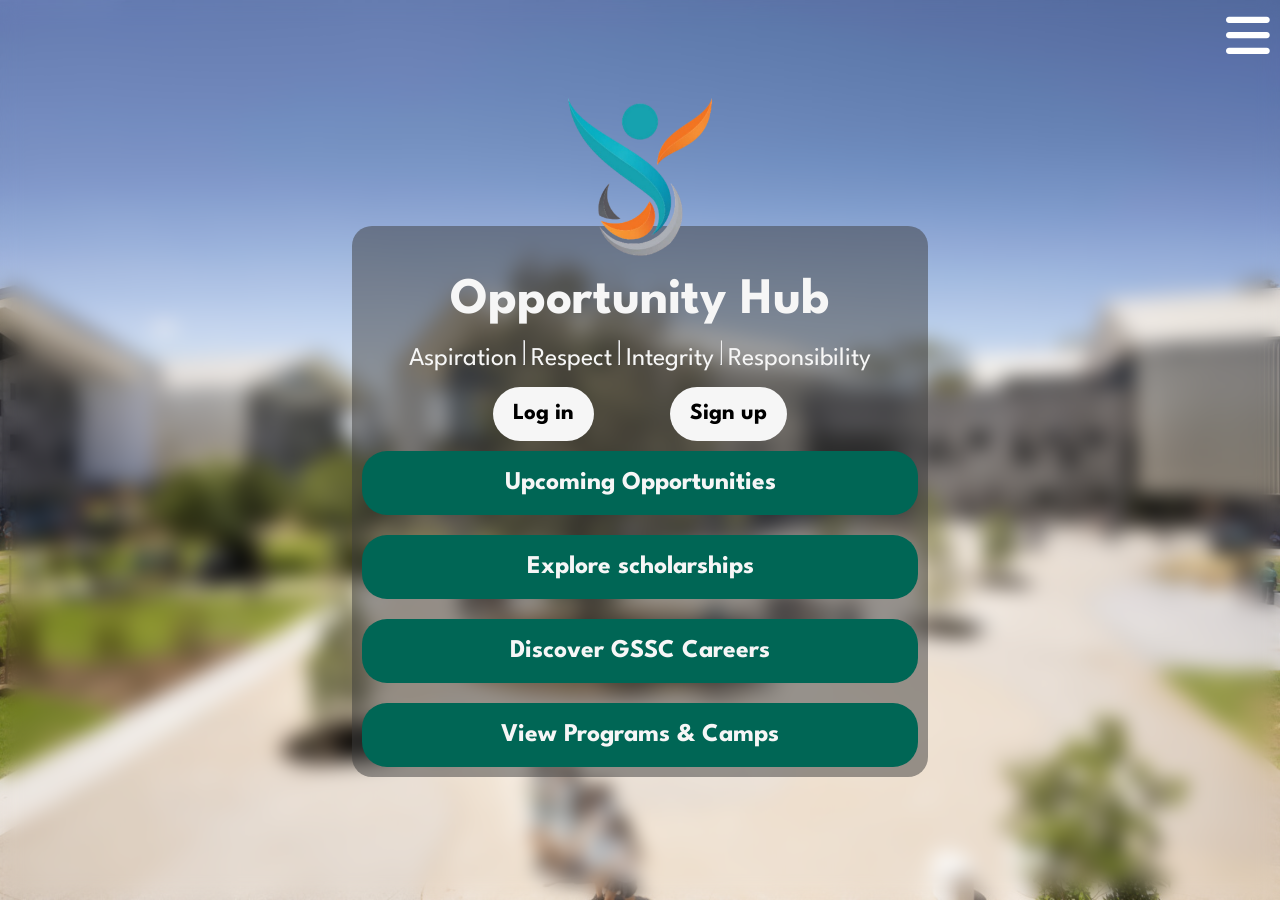
<file: index.html>
<!doctype html>
<html lang="en">
  <head>
    <meta charset="UTF-8" />
    <meta
      name="keywords"
      content="GSSC, Greater Shepparton Secondary College"
    />
    <meta name="author" content="ShortBoiAidz, Aiden Thorpe" />
    <meta name="viewport" content="width=device-width, initial-scale=1" />
    <meta
      name="copyright"
      content="Copyright 2026 Aiden Thorpe. All rights reserved."
    />

    <title>Opportunity Hub | Homepage</title>

    <link rel="icon" type="image/x-icon" href="images/gsscLogo.png" />

    <link rel="preconnect" href="https://fonts.googleapis.com" />
    <link rel="preconnect" href="https://fonts.gstatic.com" crossorigin />
    <link
      href="https://fonts.googleapis.com/css2?family=League+Spartan:wght@100..900&display=swap"
      rel="stylesheet"
    />

    <link
      rel="stylesheet"
      href="https://cdnjs.cloudflare.com/ajax/libs/font-awesome/6.0.0/css/all.min.css"
      integrity="sha512-9usAa10IRO0HhonpyAIVpjrylPvoDwiPUiKdWk5t3PyolY1cOd4DSE0Ga+ri4AuTroPR5aQvXU9xC6qOPnzFeg=="
      crossorigin="anonymous"
      referrerpolicy="no-referrer"
    />
    <link
      rel="stylesheet"
      href="https://cdnjs.cloudflare.com/ajax/libs/font-awesome/4.7.0/css/font-awesome.min.css"
    />

    <link rel="stylesheet" href="styles/base.css" />
    <link rel="stylesheet" href="styles/layout.css" />
    <link rel="stylesheet" href="styles/components.css" />
    <link rel="stylesheet" href="styles/animations.css" />
    <link rel="stylesheet" href="styles/responsive.css" />
    <link rel="stylesheet" href="styles/other.css" />

    <script src="https://cdnjs.cloudflare.com/ajax/libs/jquery/3.5.1/jquery.min.js"></script>
    <script src="./javascript/loader.js"></script>
  </head>

  <body>
    <div class="homepageContainer">
      <nav>
        <ul class="sidebar">
          <i class="fa-regular fa-rectangle-xmark" onclick=closeSidebar()></i>
          <li><a href="index.html" class="navLink"><h4 class="active">Home</h4></a></li>
          <li><a href="pages/upcoming.html" class="navLink"><h4>Upcoming</h4></a></li>
          <li><a href="pages/help.html" class="navLink"><h4>Application Help</h4></a></li>
          <li><a href="https://www.gssccareers.com/" class="navLink"><h4>GSSC Careers</h4></a></li>
          <li><a href="pages/scholarships.html" class="navLink"><h4>Scholarships</h4></a></li>
          <li><a href="pages/programs.html" class="navLink"><h4>Programs & Camps</h4></a></li>
          <li><a href="pages/competitions.html" class="navLink"><h4>Academic Competitions</h4></a></li>
        </ul>

        <ul class="mainNav">
          <li><a href="index.html" class="gradient-text navLink active"><h4>Home</h4></a></li>
          <li><a href="pages/upcoming.html" class="gradient-text navLink"><h4>Upcoming</h4></a></li>
          <li><a href="pages/help.html" class="gradient-text navLink"><h4>Application Help</h4></a></li>
          <li><a href="https://www.gssccareers.com/" class="gradient-text navLink"><h4>GSSC Careers</h4></a></li>
          <li><a href="pages/scholarships.html" class="gradient-text navLink"><h4>Scholarships</h4></a></li>
          <li><a href="pages/programs.html" class="gradient-text navLink"><h4>Programs & Camps</h4></a></li>
          <li><a href="pages/competitions.html" class="gradient-text navLink"><h4>Academic Competitions</h4></a></li>
        </ul>
      </nav>
      <i class="fa-solid fa-bars" onclick=openSidebar()></i>

      <main>
        <div class="content">
          <div class="align-items-container">
            <img
              src="images/gsscLogo.png"
              alt="GSSC Logo"
              class="logo"
            />
          </div>
          <div class="mainCardParent">
            <div class="homeCard">
              <h1>Opportunity Hub</h1>

              <br />

              <sub>Aspiration <hr> Respect <hr> Integrity <hr> Responsibility</sub>

              <br />

              <div class="buttonCardParent">
                <div class="buttonCard" id="login">
                  <h4>Log in</h4>
                </div>

                <div class="buttonCard" id="signup">
                  <h4>Sign up</h4>
                </div>
              </div>
            </div>

            <div class="h2Card">
              <button onclick='location.href="pages/upcoming.html"'>
                <h2>Upcoming Opportunities</h2>
              </button>

              <button onclick='location.href="pages/scholarships.html"'>
                <h2>Explore scholarships</h2>
              </button>
            </div>

            <div class="mainCardH2">
              <button onclick='location.href="https://www.gssccareers.com/"'>
                <h2>Discover GSSC Careers</h2>
              </button>

              <button onclick='location.href="pages/programs.html"'>
                <h2>View Programs & Camps</h2>
              </button>
            </div>
          </div>
        </div>
      </main>
    </div>
  </body>
</html>
</file>
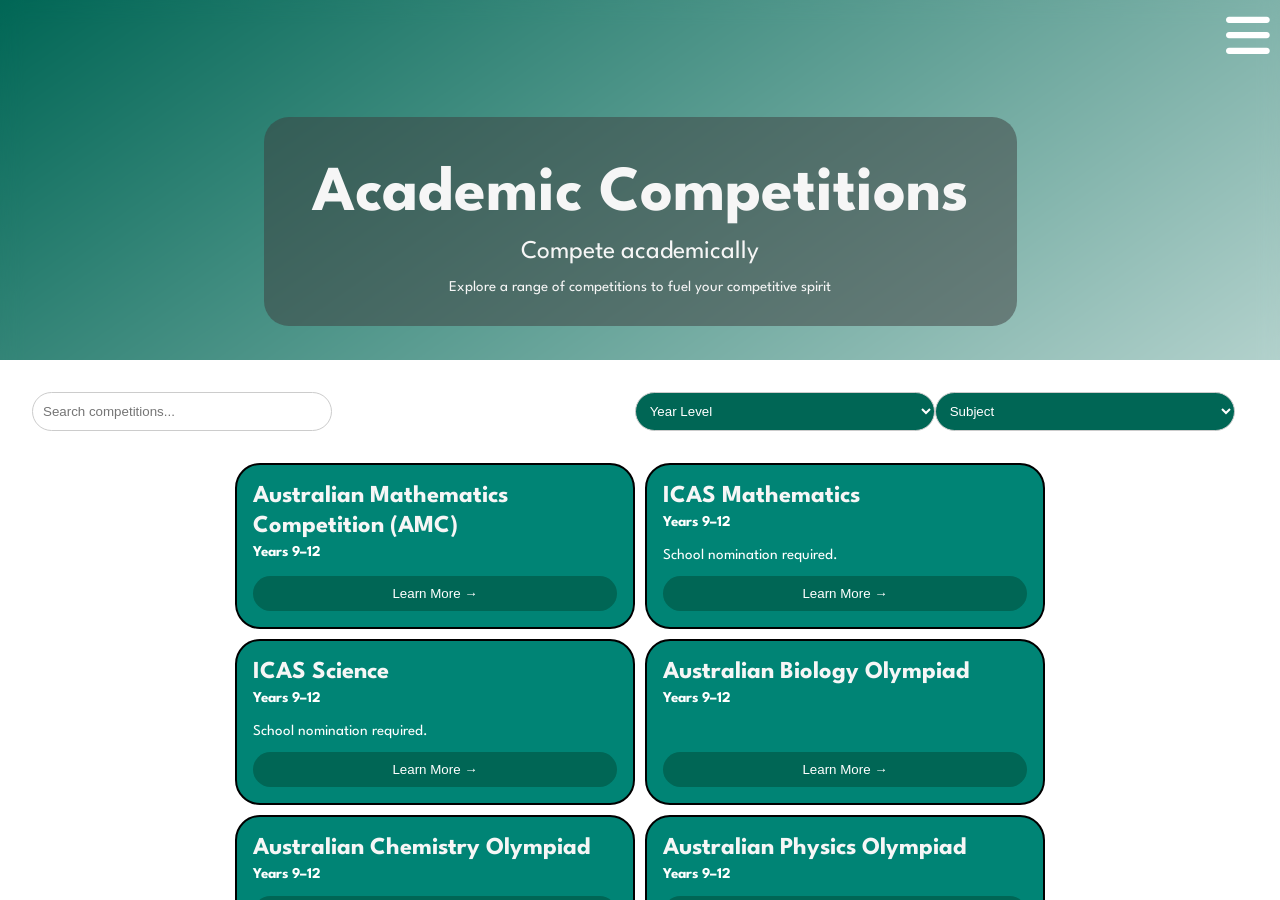
<file: pages/competitions.html>
<!doctype html>
<html lang="en">
  <head>
    <meta charset="UTF-8" />
    <meta
      name="keywords"
      content="GSSC, Greater Shepparton Secondary College"
    />
    <meta name="author" content="ShortBoiAidz, Aiden Thorpe" />
    <meta name="viewport" content="width=device-width, initial-scale=1" />
    <meta
      name="copyright"
      content="Copyright 2026 Aiden Thorpe. All rights reserved."
    />

    <title>GSSC | Competitions</title>

    <!-- Favicon -->
    <link rel="icon" type="image/x-icon" href="../images/gsscLogo.png" />

    <link rel="preconnect" href="https://fonts.googleapis.com" />
    <link rel="preconnect" href="https://fonts.gstatic.com" crossorigin />
    <link
      href="https://fonts.googleapis.com/css2?family=League+Spartan:wght@100..900&display=swap"
      rel="stylesheet"
    />

    <!-- Font Awesome -->
    <link
      rel="stylesheet"
      href="https://cdnjs.cloudflare.com/ajax/libs/font-awesome/6.0.0/css/all.min.css"
      integrity="sha512-9usAa10IRO0HhonpyAIVpjrylPvoDwiPUiKdWk5t3PyolY1cOd4DSE0Ga+ri4AuTroPR5aQvXU9xC6qOPnzFeg=="
      crossorigin="anonymous"
      referrerpolicy="no-referrer"
    />
    <link
      rel="stylesheet"
      href="https://cdnjs.cloudflare.com/ajax/libs/font-awesome/4.7.0/css/font-awesome.min.css"
    />

    <!-- Custom Styles -->
    <link rel="stylesheet" href="../styles/base.css" />
    <link rel="stylesheet" href="../styles/layout.css" />
    <link rel="stylesheet" href="../styles/components.css" />
    <link rel="stylesheet" href="../styles/animations.css" />
    <link rel="stylesheet" href="../styles/responsive.css" />
    <link rel="stylesheet" href="../styles/other.css" />

    <!-- Scripts -->
    <script src="https://cdnjs.cloudflare.com/ajax/libs/jquery/3.5.1/jquery.min.js"></script>
    <script src="../javascript/loader.js"></script>
  </head>

  <body>
    <style>
      body {
        background-image: linear-gradient(
          to bottom right,
          var(--turquoise),
          white
        );
      }
    </style>

    <div class="content">
      <nav>
        <ul class="sidebar">
          <i class="fa-regular fa-rectangle-xmark" onclick="closeSidebar()"></i>
          <li>
            <a href="../index.html" class="navLink"><h4>Home</h4></a>
          </li>
          <li>
            <a href="./upcoming.html" class="navLink"><h4>Upcoming</h4></a>
          </li>
          <li>
            <a href="./help.html" class="navLink"><h4>Application Help</h4></a>
          </li>
          <li>
            <a href="https://www.gssccareers.com/" class="navLink"
              ><h4>GSSC Careers</h4></a
            >
          </li>
          <li>
            <a href="./scholarships.html" class="navLink"
              ><h4>Scholarships</h4></a
            >
          </li>
          <li>
            <a href="./programs.html" class="navLink"
              ><h4>Programs & Camps</h4></a
            >
          </li>
          <li>
            <a href="./competitions.html" class="navLink"
              ><h4 class="active">Academic Competitions</h4></a
            >
          </li>
        </ul>

        <ul class="mainNav">
          <li>
            <a href="../index.html" class="gradient-text navLink"
              ><h4>Home</h4></a
            >
          </li>
          <li>
            <a href="./upcoming.html" class="gradient-text navLink"
              ><h4>Upcoming</h4></a
            >
          </li>
          <li>
            <a href="./help.html" class="gradient-text navLink"
              ><h4>Application Help</h4></a
            >
          </li>
          <li>
            <a href="https://www.gssccareers.com/" class="gradient-text navLink"
              ><h4>GSSC Careers</h4></a
            >
          </li>
          <li>
            <a href="./scholarships.html" class="gradient-text navLink"
              ><h4>Scholarships</h4></a
            >
          </li>
          <li>
            <a href="./programs.html" class="gradient-text navLink"
              ><h4>Programs & Camps</h4></a
            >
          </li>
          <li>
            <a href="./competitions.html" class="gradient-text navLink active"
              ><h4>Academic Competitions</h4></a
            >
          </li>
        </ul>
      </nav>
      <i class="fa-solid fa-bars" onclick="openSidebar()"></i>

      <main>
        <div class="headingCardParent">
          <div class="headingCard">
            <h1 style="text-wrap: nowrap">Academic Competitions</h1>
            <sub>Compete academically</sub>
            <p>
              Explore a range of competitions to fuel your competitive spirit
            </p>
          </div>

          <div class="whiteCard">
            <div class="searchArea">
              <input
                type="text"
                name="search"
                id="search"
                placeholder="Search competitions..."
              />

              <select name="filterYearLevel" id="filterYearLevel">
                <option value="">Year Level</option>
                <option value="undergraduate">Undergraduate</option>
                <option value="postgraduate">Postgraduate</option>
                <option value="international">International</option>
              </select>

              <select name="filterSubject" id="filterSubject">
                <option value="">Subject</option>
                <option value="science">Science</option>
                <option value="arts">Arts</option>
                <option value="commerce">Commerce</option>
              </select>
            </div>

            <div class="scholarsBoxParent">
              <div class="scholarsBox">
                <div class="card">
                  <h5>Australian Mathematics Competition (AMC)</h5>
                  <p class="pricetag">Years 9–12</p>
                  <button
                    class="learnMoreButton"
                    onclick="location.href = 'https://amt.edu.au/amc'"
                  >
                    Learn More →
                  </button>
                </div>

                <div class="card">
                  <h5>ICAS Mathematics</h5>
                  <p class="pricetag">Years 9–12</p>
                  <p>School nomination required.</p>
                  <button
                    class="learnMoreButton"
                    onclick="
                      location.href =
                        'https://www.icasassessments.com/products-icas/subjects/mathematics'
                    "
                  >
                    Learn More →
                  </button>
                </div>

                <div class="card">
                  <h5>ICAS Science</h5>
                  <p class="pricetag">Years 9–12</p>
                  <p>School nomination required.</p>
                  <button
                    class="learnMoreButton"
                    onclick="
                      location.href =
                        'https://www.icasassessments.com/products-icas/subjects/science'
                    "
                  >
                    Learn More →
                  </button>
                </div>

                <div class="card">
                  <h5>Australian Biology Olympiad</h5>
                  <p class="pricetag">Years 9–12</p>
                  <button
                    class="learnMoreButton"
                    onclick="
                      location.href =
                        'https://asi.edu.au/program/australian-science-olympiads'
                    "
                  >
                    Learn More →
                  </button>
                </div>

                <div class="card">
                  <h5>Australian Chemistry Olympiad</h5>
                  <p class="pricetag">Years 9–12</p>
                  <button
                    class="learnMoreButton"
                    onclick="
                      location.href =
                        'https://asi.edu.au/program/australian-science-olympiads'
                    "
                  >
                    Learn More →
                  </button>
                </div>

                <div class="card">
                  <h5>Australian Physics Olympiad</h5>
                  <p class="pricetag">Years 9–12</p>
                  <button
                    class="learnMoreButton"
                    onclick="
                      location.href =
                        'https://asi.edu.au/program/australian-science-olympiads'
                    "
                  >
                    Learn More →
                  </button>
                </div>

                <div class="card">
                  <h5>Australian Informatics Olympiad</h5>
                  <p class="pricetag">Years 9–12</p>
                  <button
                    class="learnMoreButton"
                    onclick="
                      location.href =
                        'https://asi.edu.au/program/australian-science-olympiads'
                    "
                  >
                    Learn More →
                  </button>
                </div>

                <div class="card">
                  <h5>Australian Mathematical Olympiad</h5>
                  <p class="pricetag">Years 9–12</p>
                  <button
                    class="learnMoreButton"
                    onclick="
                      location.href =
                        'https://asi.edu.au/program/australian-science-olympiads'
                    "
                  >
                    Learn More →
                  </button>
                </div>
              </div>
            </div>
          </div>
        </div>
      </main>
    </div>
  </body>
</html>
</file>
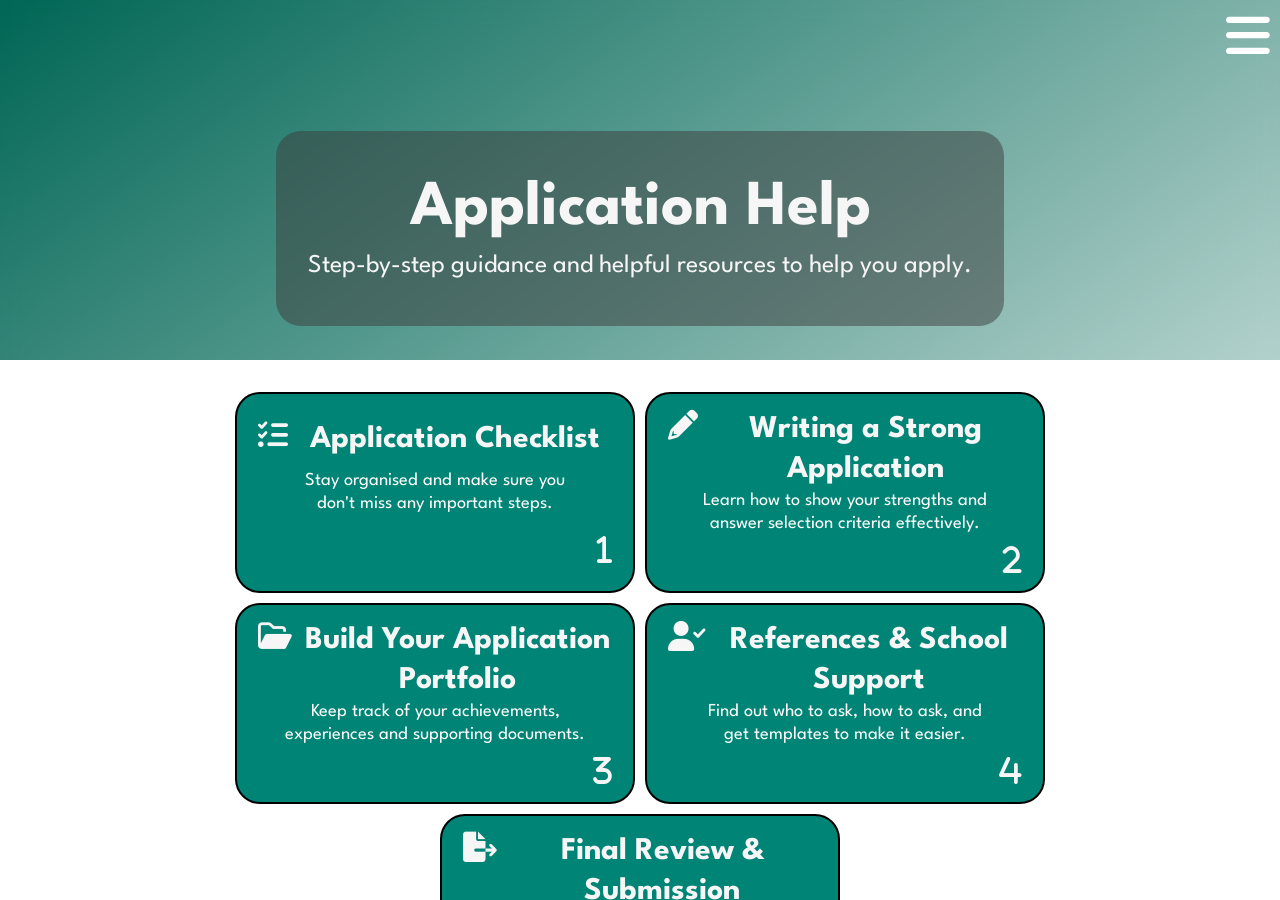
<file: pages/help.html>
<!doctype html>
<html lang="en">
  <head>
    <meta charset="UTF-8" />
    <meta
      name="keywords"
      content="GSSC, Greater Shepparton Secondary College"
    />
    <meta name="author" content="ShortBoiAidz, Aiden Thorpe" />
    <meta name="viewport" content="width=device-width, initial-scale=1" />
    <meta
      name="copyright"
      content="Copyright 2026 Aiden Thorpe. All rights reserved."
    />

    <title>GSSC | Application Help</title>

    <!-- Favicon -->
    <link rel="icon" type="image/x-icon" href="../images/gsscLogo.png" />

    <link rel="preconnect" href="https://fonts.googleapis.com" />
    <link rel="preconnect" href="https://fonts.gstatic.com" crossorigin />
    <link
      href="https://fonts.googleapis.com/css2?family=League+Spartan:wght@100..900&display=swap"
      rel="stylesheet"
    />

    <!-- Font Awesome -->
    <link
      rel="stylesheet"
      href="https://cdnjs.cloudflare.com/ajax/libs/font-awesome/6.0.0/css/all.min.css"
      integrity="sha512-9usAa10IRO0HhonpyAIVpjrylPvoDwiPUiKdWk5t3PyolY1cOd4DSE0Ga+ri4AuTroPR5aQvXU9xC6qOPnzFeg=="
      crossorigin="anonymous"
      referrerpolicy="no-referrer"
    />
    <link
      rel="stylesheet"
      href="https://cdnjs.cloudflare.com/ajax/libs/font-awesome/4.7.0/css/font-awesome.min.css"
    />

    <!-- Custom Styles -->
    <link rel="stylesheet" href="../styles/base.css" />
    <link rel="stylesheet" href="../styles/layout.css" />
    <link rel="stylesheet" href="../styles/components.css" />
    <link rel="stylesheet" href="../styles/animations.css" />
    <link rel="stylesheet" href="../styles/responsive.css" />
    <link rel="stylesheet" href="../styles/other.css" />

    <!-- Scripts -->
    <script src="https://cdnjs.cloudflare.com/ajax/libs/jquery/3.5.1/jquery.min.js"></script>
    <script src="../javascript/loader.js"></script>
  </head>

  <body>
    <style>
      body {
        background-image: linear-gradient(to bottom right, var(--turquoise), white);
      }
    </style>

    <div class="content">

      <nav>
        <ul class="sidebar">
          <i class="fa-regular fa-rectangle-xmark" onclick=closeSidebar()></i>
          <li><a href="../index.html" class="navLink"><h4>Home</h4></a></li>
          <li><a href="./upcoming.html" class="navLink"><h4>Upcoming</h4></a></li>
          <li><a href="./help.html" class="navLink"><h4 class="active">Application Help</h4></a></li>
          <li><a href="https://www.gssccareers.com/" class="navLink"><h4>GSSC Careers</h4></a></li>
          <li><a href="./scholarships.html" class="navLink"><h4>Scholarships</h4></a></li>
          <li><a href="./programs.html" class="navLink"><h4>Programs & Camps</h4></a></li>
          <li><a href="./competitions.html" class="navLink"><h4>Academic Competitions</h4></a></li>
        </ul>

        <ul class="mainNav">
          <li><a href="../index.html" class="gradient-text navLink"><h4>Home</h4></a></li>
          <li><a href="./upcoming.html" class="gradient-text navLink"><h4>Upcoming</h4></a></li>
          <li><a href="./help.html" class="gradient-text navLink active"><h4>Application Help</h4></a></li>
          <li><a href="https://www.gssccareers.com/" class="gradient-text navLink"><h4>GSSC Careers</h4></a></li>
          <li><a href="./scholarships.html" class="gradient-text navLink"><h4>Scholarships</h4></a></li>
          <li><a href="./programs.html" class="gradient-text navLink"><h4>Programs & Camps</h4></a></li>
          <li><a href="./competitions.html" class="gradient-text navLink"><h4>Academic Competitions</h4></a></li>
        </ul>
      </nav>
      <i class="fa-solid fa-bars" onclick=openSidebar()></i>

      <main>

        <div class="headingCardParent">
          <div class="headingCard">
            <h1 style="text-wrap: nowrap">Application Help</h1>
            <sub>Step-by-step guidance and helpful resources to help you apply.</sub>
          </div>

          <div class="whiteCard">

            <div class="scholarsBoxParent">
              <div class="scholarsBox">

                <div class="card helpCard">
                  <span>
                    <i class="fa-solid fa-list-check"></i>
                    <h5>Application Checklist</h5>
                  </span>
                  <p>Stay organised and make sure you don't miss any important steps.</p>

                  <i class="fa-solid fa-1"></i>
                </div>

                <div class="card helpCard">
                  <span>
                    <i class="fa-solid fa-pencil"></i>
                    <h5>Writing a Strong Application</h5>
                  </span>
                  <p>Learn how to show your strengths and answer selection criteria effectively.</p>

                  <i class="fa-solid fa-2"></i>
                </div>

                <div class="card helpCard">
                  <span>
                    <i class="fa-regular fa-folder-open"></i>
                    <h5>Build Your Application Portfolio</h5>
                  </span>
                  <p>Keep track of your achievements, experiences and supporting documents.</p>

                  <i class="fa-solid fa-3"></i>
                </div>

                <div class="card helpCard">
                  <span>
                    <i class="fa-solid fa-user-check"></i>
                    <h5>References & School Support</h5>
                  </span>
                  <p>Find out who to ask, how to ask, and get templates to make it easier.</p>

                  <i class="fa-solid fa-4"></i>
                </div>

                <div class="card helpCard">
                  <span>
                    <i class="fa-solid fa-file-export"></i>
                    <h5>Final Review & Submission</h5>
                  </span>
                  <p>Check everything before you hit submit and avoid common mistakes.</p>

                  <i class="fa-solid fa-5"></i>
                </div>

              </div>

              <div class="card supportCard">
                <h5>Need More Support?</h5>
                <p>Talk to your Careers Adviser, Year Level Coordinator, or a teacher for personalised support.</p>

                <p class="contactStaff">
                  <a onclick="notAvailable()" class="contact">
                    <i class="fa-regular fa-user"></i>
                    Contact a staff member →
                  </a>
                </p>

              </div>

            </div>

          </div>
        </div>

      </main>
    </div>
  </body>
</html>
</file>
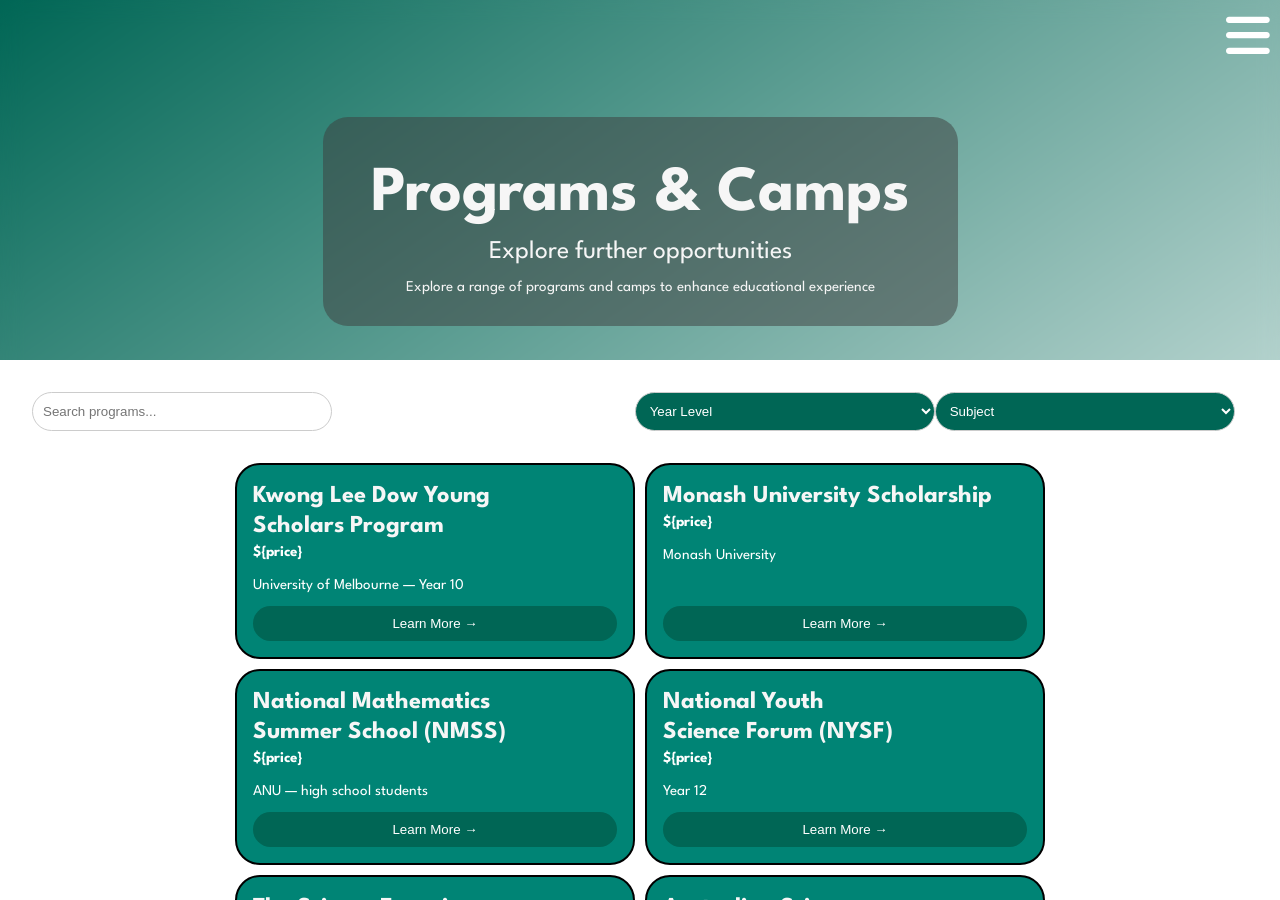
<file: pages/programs.html>
<!doctype html>
<html lang="en">
  <head>
    <meta charset="UTF-8" />
    <meta
      name="keywords"
      content="GSSC, Greater Shepparton Secondary College"
    />
    <meta name="author" content="ShortBoiAidz, Aiden Thorpe" />
    <meta name="viewport" content="width=device-width, initial-scale=1" />
    <meta
      name="copyright"
      content="Copyright 2026 Aiden Thorpe. All rights reserved."
    />

    <title>GSSC | Programs</title>

    <!-- Favicon -->
    <link rel="icon" type="image/x-icon" href="../images/gsscLogo.png" />

    <link rel="preconnect" href="https://fonts.googleapis.com" />
    <link rel="preconnect" href="https://fonts.gstatic.com" crossorigin />
    <link
      href="https://fonts.googleapis.com/css2?family=League+Spartan:wght@100..900&display=swap"
      rel="stylesheet"
    />

    <!-- Font Awesome -->
    <link
      rel="stylesheet"
      href="https://cdnjs.cloudflare.com/ajax/libs/font-awesome/6.0.0/css/all.min.css"
      integrity="sha512-9usAa10IRO0HhonpyAIVpjrylPvoDwiPUiKdWk5t3PyolY1cOd4DSE0Ga+ri4AuTroPR5aQvXU9xC6qOPnzFeg=="
      crossorigin="anonymous"
      referrerpolicy="no-referrer"
    />
    <link
      rel="stylesheet"
      href="https://cdnjs.cloudflare.com/ajax/libs/font-awesome/4.7.0/css/font-awesome.min.css"
    />

    <!-- Custom Styles -->
    <link rel="stylesheet" href="../styles/base.css" />
    <link rel="stylesheet" href="../styles/layout.css" />
    <link rel="stylesheet" href="../styles/components.css" />
    <link rel="stylesheet" href="../styles/animations.css" />
    <link rel="stylesheet" href="../styles/responsive.css" />
    <link rel="stylesheet" href="../styles/other.css" />

    <!-- Scripts -->
    <script src="https://cdnjs.cloudflare.com/ajax/libs/jquery/3.5.1/jquery.min.js"></script>
    <script src="../javascript/loader.js"></script>
  </head>

  <body>
    <style>
      body {
        background-image: linear-gradient(to bottom right, var(--turquoise), white);
      }
    </style>

    <div class="content">

      <nav>
        <ul class="sidebar">
          <i class="fa-regular fa-rectangle-xmark" onclick=closeSidebar()></i>
          <li><a href="../index.html" class="navLink"><h4>Home</h4></a></li>
          <li><a href="./upcoming.html" class="navLink"><h4>Upcoming</h4></a></li>
          <li><a href="./help.html" class="navLink"><h4>Application Help</h4></a></li>
          <li><a href="https://www.gssccareers.com/" class="navLink"><h4>GSSC Careers</h4></a></li>
          <li><a href="./scholarships.html" class="navLink"><h4>Scholarships</h4></a></li>
          <li><a href="./programs.html" class="navLink"><h4 class="active">Programs & Camps</h4></a></li>
          <li><a href="./competitions.html" class="navLink"><h4>Academic Competitions</h4></a></li>
        </ul>

        <ul class="mainNav">
          <li><a href="../index.html" class="gradient-text navLink"><h4>Home</h4></a></li>
          <li><a href="./upcoming.html" class="gradient-text navLink"><h4>Upcoming</h4></a></li>
          <li><a href="./help.html" class="gradient-text navLink"><h4>Application Help</h4></a></li>
          <li><a href="https://www.gssccareers.com/" class="gradient-text navLink"><h4>GSSC Careers</h4></a></li>
          <li><a href="./scholarships.html" class="gradient-text navLink"><h4>Scholarships</h4></a></li>
          <li><a href="./programs.html" class="gradient-text navLink active"><h4>Programs & Camps</h4></a></li>
          <li><a href="./competitions.html" class="gradient-text navLink"><h4>Academic Competitions</h4></a></li>
        </ul>
      </nav>
      <i class="fa-solid fa-bars" onclick=openSidebar()></i>

      <main>

        <div class="headingCardParent">
          <div class="headingCard">
            <h1 style="text-wrap: nowrap">Programs & Camps</h1>
            <sub>Explore further opportunities</sub>
            <p>Explore a range of programs and camps to enhance educational experience</p>
          </div>

          <div class="whiteCard">

            <div class="searchArea">
              <input type="text" name="search" id="search" placeholder="Search programs...">

              <select name="filterYearLevel" id="filterYearLevel">
                <option value="">Year Level</option>
                <option value="undergraduate">Undergraduate</option>
                <option value="postgraduate">Postgraduate</option>
                <option value="international">International</option>
              </select>

              <select name="filterSubject" id="filterSubject">
                <option value="">Subject</option>
                <option value="science">Science</option>
                <option value="arts">Arts</option>
                <option value="commerce">Commerce</option>
              </select>
            </div>

            <div class="scholarsBoxParent">
              <div class="scholarsBox">
                <div class="card">
                  <h5>Kwong Lee Dow Young Scholars Program</h5>
                  <p class="pricetag">${price}</p>
                  <p>University of Melbourne — Year 10</p>
                  <button class="learnMoreButton">Learn More →</button>
                </div>

                <div class="card">
                  <h5>Monash University Scholarship</h5>
                  <p class="pricetag">${price}</p>
                  <p>Monash University</p>
                  <button class="learnMoreButton">Learn More →</button>
                </div>

                <div class="card">
                  <h5>National Mathematics Summer School (NMSS)</h5>
                  <p class="pricetag">${price}</p>
                  <p>ANU — high school students</p>
                  <button class="learnMoreButton">Learn More →</button>
                </div>

                <div class="card">
                  <h5>National Youth Science Forum (NYSF)</h5>
                  <p class="pricetag">${price}</p>
                  <p>Year 12</p>
                  <button class="learnMoreButton">Learn More →</button>
                </div>

                <div class="card">
                  <h5>The Science Experience</h5>
                  <p class="pricetag">${price}</p>
                  <p>Years 9–10</p>
                  <button class="learnMoreButton">Learn More →</button>
                </div>

                <div class="card">
                  <h5>Australian Science Innovations Summer School</h5>
                  <p class="pricetag">${price}</p>
                  <p>Senior Science Students</p>
                  <button class="learnMoreButton">Learn More →</button>
                </div>

                <div class="card">
                  <h5>Victorian Maths Camp</h5>
                  <p class="pricetag">${price}</p>
                  <p>Secondary Students</p>
                  <button class="learnMoreButton">Learn More →</button>
                </div>

                <div class="card">
                  <h5>Girls’ Programming Network (GPN)</h5>
                  <p class="pricetag">${price}</p>
                  <p>University of Melbourne / broader program</p>
                  <button class="learnMoreButton">Learn More →</button>
                </div>
              </div>
            </div>

          </div>
        </div>

      </main>
    </div>
  </body>
</html>
</file>
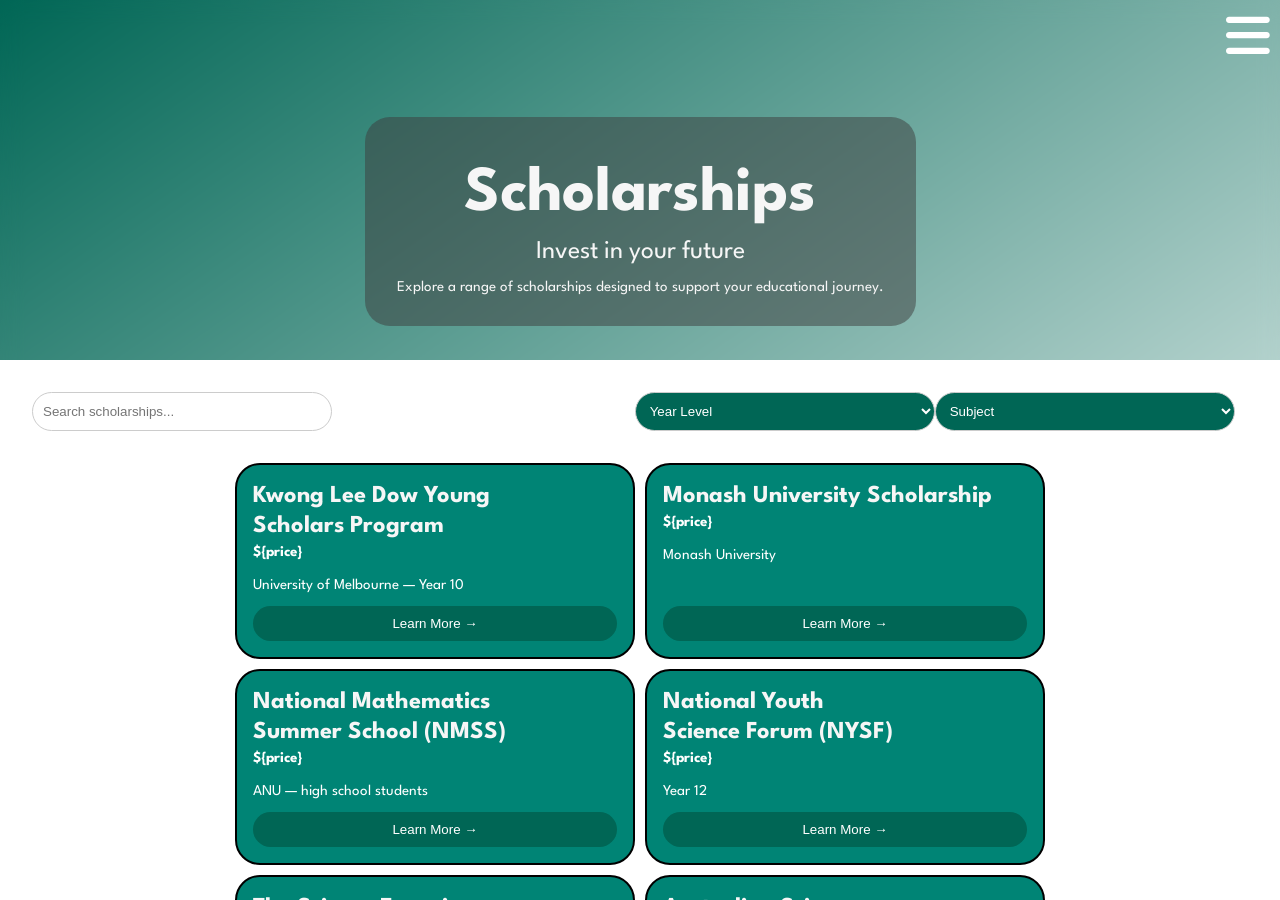
<file: pages/scholarships.html>
<!doctype html>
<html lang="en">
  <head>
    <meta charset="UTF-8" />
    <meta
      name="keywords"
      content="GSSC, Greater Shepparton Secondary College"
    />
    <meta name="author" content="ShortBoiAidz, Aiden Thorpe" />
    <meta name="viewport" content="width=device-width, initial-scale=1" />
    <meta
      name="copyright"
      content="Copyright 2026 Aiden Thorpe. All rights reserved."
    />

    <title>GSSC | Scholarships</title>

    <!-- Favicon -->
    <link rel="icon" type="image/x-icon" href="../images/gsscLogo.png" />

    <link rel="preconnect" href="https://fonts.googleapis.com" />
    <link rel="preconnect" href="https://fonts.gstatic.com" crossorigin />
    <link
      href="https://fonts.googleapis.com/css2?family=League+Spartan:wght@100..900&display=swap"
      rel="stylesheet"
    />

    <!-- Font Awesome -->
    <link
      rel="stylesheet"
      href="https://cdnjs.cloudflare.com/ajax/libs/font-awesome/6.0.0/css/all.min.css"
      integrity="sha512-9usAa10IRO0HhonpyAIVpjrylPvoDwiPUiKdWk5t3PyolY1cOd4DSE0Ga+ri4AuTroPR5aQvXU9xC6qOPnzFeg=="
      crossorigin="anonymous"
      referrerpolicy="no-referrer"
    />
    <link
      rel="stylesheet"
      href="https://cdnjs.cloudflare.com/ajax/libs/font-awesome/4.7.0/css/font-awesome.min.css"
    />

    <!-- Custom Styles -->
    <link rel="stylesheet" href="../styles/base.css" />
    <link rel="stylesheet" href="../styles/layout.css" />
    <link rel="stylesheet" href="../styles/components.css" />
    <link rel="stylesheet" href="../styles/animations.css" />
    <link rel="stylesheet" href="../styles/responsive.css" />
    <link rel="stylesheet" href="../styles/other.css" />

    <!-- Scripts -->
    <script src="https://cdnjs.cloudflare.com/ajax/libs/jquery/3.5.1/jquery.min.js"></script>
    <script src="../javascript/loader.js"></script>
  </head>

  <body>
    <style>
      body {
        background-image: linear-gradient(to bottom right, var(--turquoise), white);
      }
    </style>

    <div class="content">

      <nav>
        <ul class="sidebar">
          <i class="fa-regular fa-rectangle-xmark" onclick=closeSidebar()></i>
          <li><a href="../index.html" class="navLink"><h4>Home</h4></a></li>
          <li><a href="./upcoming.html" class="navLink"><h4>Upcoming</h4></a></li>
          <li><a href="./help.html" class="navLink"><h4>Application Help</h4></a></li>
          <li><a href="https://www.gssccareers.com/" class="navLink"><h4>GSSC Careers</h4></a></li>
          <li><a href="./scholarships.html" class="navLink"><h4 class="active">Scholarships</h4></a></li>
          <li><a href="./programs.html" class="navLink"><h4>Programs & Camps</h4></a></li>
          <li><a href="./competitions.html" class="navLink"><h4>Academic Competitions</h4></a></li>
        </ul>

        <ul class="mainNav">
          <li><a href="../index.html" class="gradient-text navLink"><h4>Home</h4></a></li>
          <li><a href="./upcoming.html" class="gradient-text navLink"><h4>Upcoming</h4></a></li>
          <li><a href="./help.html" class="gradient-text navLink"><h4>Application Help</h4></a></li>
          <li><a href="https://www.gssccareers.com/" class="gradient-text navLink"><h4>GSSC Careers</h4></a></li>
          <li><a href="./scholarships.html" class="gradient-text navLink active"><h4>Scholarships</h4></a></li>
          <li><a href="./programs.html" class="gradient-text navLink"><h4>Programs & Camps</h4></a></li>
          <li><a href="./competitions.html" class="gradient-text navLink"><h4>Academic Competitions</h4></a></li>
        </ul>
      </nav>
      <i class="fa-solid fa-bars" onclick=openSidebar()></i>

      <main>

        <div class="headingCardParent">
          <div class="headingCard">
            <h1>Scholarships</h1>
            <sub>Invest in your future</sub>
            <p>Explore a range of scholarships designed to support your educational journey.</p>
          </div>

          <div class="whiteCard">

            <div class="searchArea">
              <input type="text" name="search" id="search" placeholder="Search scholarships...">

              <select name="filterYearLevel" id="filterYearLevel">
                <option value="">Year Level</option>
                <option value="undergraduate">Undergraduate</option>
                <option value="postgraduate">Postgraduate</option>
                <option value="international">International</option>
              </select>

              <select name="filterSubject" id="filterSubject">
                <option value="">Subject</option>
                <option value="science">Science</option>
                <option value="arts">Arts</option>
                <option value="commerce">Commerce</option>
              </select>
            </div>

            <div class="scholarsBoxParent">
              <div class="scholarsBox">
                <div class="card">
                  <h5>Kwong Lee Dow Young Scholars Program</h5>
                  <p class="pricetag">${price}</p>
                  <p>University of Melbourne — Year 10</p>
                  <button class="learnMoreButton">Learn More →</button>
                </div>

                <div class="card">
                  <h5>Monash University Scholarship</h5>
                  <p class="pricetag">${price}</p>
                  <p>Monash University</p>
                  <button class="learnMoreButton">Learn More →</button>
                </div>

                <div class="card">
                  <h5>National Mathematics Summer School (NMSS)</h5>
                  <p class="pricetag">${price}</p>
                  <p>ANU — high school students</p>
                  <button class="learnMoreButton">Learn More →</button>
                </div>

                <div class="card">
                  <h5>National Youth Science Forum (NYSF)</h5>
                  <p class="pricetag">${price}</p>
                  <p>Year 12</p>
                  <button class="learnMoreButton">Learn More →</button>
                </div>

                <div class="card">
                  <h5>The Science Experience</h5>
                  <p class="pricetag">${price}</p>
                  <p>Years 9–10</p>
                  <button class="learnMoreButton">Learn More →</button>
                </div>

                <div class="card">
                  <h5>Australian Science Innovations Summer School</h5>
                  <p class="pricetag">${price}</p>
                  <p>Senior Science Students</p>
                  <button class="learnMoreButton">Learn More →</button>
                </div>

                <div class="card">
                  <h5>Victorian Maths Camp</h5>
                  <p class="pricetag">${price}</p>
                  <p>Secondary Students</p>
                  <button class="learnMoreButton">Learn More →</button>
                </div>

                <div class="card">
                  <h5>Girls’ Programming Network (GPN)</h5>
                  <p class="pricetag">${price}</p>
                  <p>University of Melbourne / broader program</p>
                  <button class="learnMoreButton">Learn More →</button>
                </div>
              </div>
            </div>

          </div>
        </div>

      </main>
    </div>
  </body>
</html>
</file>
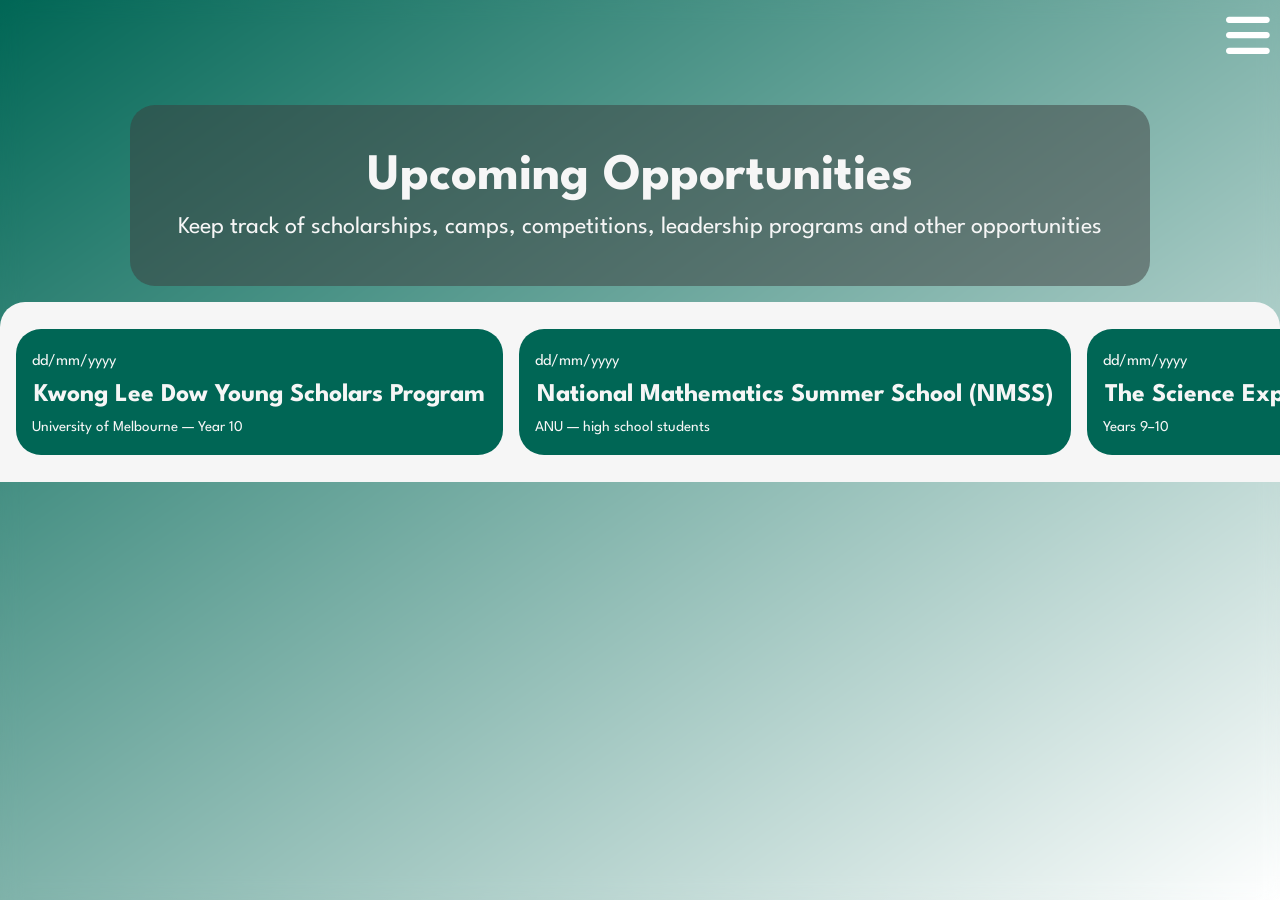
<file: pages/upcoming.html>
<!doctype html>
<html lang="en">
  <head>
    <meta charset="UTF-8" />
    <meta
      name="keywords"
      content="GSSC, Greater Shepparton Secondary College"
    />
    <meta name="author" content="ShortBoiAidz, Aiden Thorpe" />
    <meta name="viewport" content="width=device-width, initial-scale=1" />
    <meta
      name="copyright"
      content="Copyright 2026 Aiden Thorpe. All rights reserved."
    />

    <title>GSSC | Upcoming Opportunities</title>

    <!-- Favicon -->
    <link rel="icon" type="image/x-icon" href="../images/gsscLogo.png" />

    <link rel="preconnect" href="https://fonts.googleapis.com" />
    <link rel="preconnect" href="https://fonts.gstatic.com" crossorigin />
    <link
      href="https://fonts.googleapis.com/css2?family=League+Spartan:wght@100..900&display=swap"
      rel="stylesheet"
    />

    <!-- Font Awesome -->
    <link
      rel="stylesheet"
      href="https://cdnjs.cloudflare.com/ajax/libs/font-awesome/6.0.0/css/all.min.css"
      integrity="sha512-9usAa10IRO0HhonpyAIVpjrylPvoDwiPUiKdWk5t3PyolY1cOd4DSE0Ga+ri4AuTroPR5aQvXU9xC6qOPnzFeg=="
      crossorigin="anonymous"
      referrerpolicy="no-referrer"
    />
    <link
      rel="stylesheet"
      href="https://cdnjs.cloudflare.com/ajax/libs/font-awesome/4.7.0/css/font-awesome.min.css"
    />

    <!-- Custom Styles -->
    <link rel="stylesheet" href="../styles/base.css" />
    <link rel="stylesheet" href="../styles/layout.css" />
    <link rel="stylesheet" href="../styles/components.css" />
    <link rel="stylesheet" href="../styles/animations.css" />
    <link rel="stylesheet" href="../styles/responsive.css" />
    <link rel="stylesheet" href="../styles/other.css" />

    <!-- Scripts -->
    <script src="https://cdnjs.cloudflare.com/ajax/libs/jquery/3.5.1/jquery.min.js"></script>
    <script src="../javascript/loader.js"></script>
  </head>

  <body>
    <style>
      body {
        background-image: linear-gradient(
          to bottom right,
          var(--turquoise),
          white
        );
      }
    </style>

    <div class="content">
      <nav>
        <ul class="sidebar">
          <i class="fa-regular fa-rectangle-xmark" onclick=closeSidebar()></i>
          <li><a href="../index.html" class="navLink"><h4>Home</h4></a></li>
          <li><a href="./upcoming.html" class="navLink"><h4 class="active">Upcoming</h4></a></li>
          <li><a href="./help.html" class="navLink"><h4>Application Help</h4></a></li>
          <li><a href="https://www.gssccareers.com/" class="navLink"><h4>GSSC Careers</h4></a></li>
          <li><a href="./scholarships.html" class="navLink"><h4>Scholarships</h4></a></li>
          <li><a href="./programs.html" class="navLink"><h4>Programs & Camps</h4></a></li>
          <li><a href="./competitions.html" class="gradient-text navLink"><h4>Academic Competitions</h4></a></li>
        </ul>

        <ul class="mainNav">
          <li><a href="../index.html" class="gradient-text navLink"><h4>Home</h4></a></li>
          <li><a href="./upcoming.html" class="gradient-text navLink active"><h4>Upcoming</h4></a></li>
          <li><a href="./help.html" class="gradient-text navLink"><h4>Application Help</h4></a></li>
          <li><a href="https://www.gssccareers.com/" class="gradient-text navLink"><h4>GSSC Careers</h4></a></li>
          <li><a href="./scholarships.html" class="gradient-text navLink"><h4>Scholarships</h4></a></li>
          <li><a href="./programs.html" class="gradient-text navLink"><h4>Programs & Camps</h4></a></li>
          <li><a href="./competitions.html" class="navLink"><h4>Academic Competitions</h4></a></li>
        </ul>
      </nav>
      <i class="fa-solid fa-bars" onclick=openSidebar()></i>

      <main>
        <div class="upcomingHeaderCardParent">
          <div class="upcomingHeaderCard">
            <h1>Upcoming Opportunities</h1>
            <p>
              Keep track of scholarships, camps, competitions, leadership
              programs and other opportunities
            </p>
          </div>

          <div class="pinnedUpcomingTab">
            <div class="pinnedCard">
              <sub>dd/mm/yyyy</sub>
              <h3>Kwong Lee Dow Young Scholars Program</h3>
              <p>University of Melbourne — Year 10</p>
            </div>

            <div class="pinnedCard">
              <sub>dd/mm/yyyy</sub>
              <h3>National Mathematics Summer School (NMSS)</h3>
              <p>ANU — high school students</p>
            </div>

            <div class="pinnedCard">
              <sub>dd/mm/yyyy</sub>
              <h3>The Science Experience</h3>
              <p>Years 9–10</p>
            </div>

            <div class="pinnedCard">
              <sub>dd/mm/yyyy</sub>
              <h3>Victorian Indigenous Engineering Winter School (VIEWS)</h3>
              <p>Years 10–12</p>
            </div>

            <div class="pinnedCard">
              <sub>dd/mm/yyyy</sub>
              <h3>Program 5</h3>
              <p>Details about Program 5</p>
            </div>

            <div class="pinnedCard">
              <sub>dd/mm/yyyy</sub>
              <h3>Program 6</h3>
              <p>Details about Program 6</p>
            </div>

            <div class="pinnedCard">
              <sub>dd/mm/yyyy</sub>
              <h3>Program 7</h3>
              <p>Details about Program 7</p>
            </div>
          </div>

          <iframe
            src="https://calendar.google.com/calendar/embed?src=xgidgickkc%40gmail.com&ctz=UTC"
            class="calendar"
            style="
              border: 0;
              width: 100%;
              height: calc(50vh - 2rem);
              margin: 0;
            "
            frameborder="0"
            scrolling="yes"
          >
          </iframe>
        </div>
      </main>
    </div>
  </body>
</html>
</file>
<file: styles/base.css>
/* Colors */
:root {
  --textColour: #f6f6f6;
  --glass: rgba(61, 61, 61, 0.5);
  --turquoise: rgb(0, 102, 85);
  --orange: rgb(255, 132, 0);
  --lightTurquoise: rgb(0, 132, 117);
  --leagueSpartan:
    "League Spartan",
    "Comic Sans MS",
    sans-serif;
}

/* Reset */
* {
  margin: 0;
  padding: 0;
  box-sizing: border-box;
}

/* Base */
html,
body {
  min-height: 100vh;
}

body {
  background-image: url("../images/GSSC.png");
  background-repeat: no-repeat;
  background-position: center center;
  background-size: cover;
  background-attachment: fixed;
  backdrop-filter: blur(10px);

  display: flex;
  flex-direction: column;

  overflow-x: hidden;

  font-family: var(--leagueSpartan);
  color: var(--textColour);
}

/* Base Components */
button {
  border-radius: 25px;
  width: 100%;
  height: auto;

  padding: clamp(5px, 2vw, 20px);

  cursor: pointer;

  border-style: none;

  background-color: var(--turquoise);

  &:not(.learnMoreButton) {
    margin: 10px;
  }
}

nav {
  position: absolute;
  top: 0%;
  width: 100vw;
}

/* Typography */
h1 {
  font-size: clamp(30px, 4vw, 80px);
  margin-top: 1em;
  margin-bottom: 1rem;
  margin-right: 0.5em;
  margin-left: 0.5em;
  text-wrap: balance;
}

sub {
  margin-bottom: 1rem;
}

h2 {
  font-size: clamp(23px, 2vw, 30px);
}

h3,
sub {
  font-size: clamp(20px, 2vw, 30px);
}

h3 {
  margin: 2px;
  color: var(--textColour);
}

h4 {
  font-size: clamp(17px, 2vw, 23px);
  line-height: clamp(40px, 2vw, 70px);
  text-wrap: balance;
}

h5 {
  font-size: clamp(12px, 5vw, 20px);
  line-height: clamp(30px, 4vw, 40px);
}

h4,
h5 {
  margin: auto;
}

i {
  margin-left: 5px;
  margin-right: 5px;
  font-size: clamp(30px, 2vw, 45px);
}

p,
h2,
i {
  color: var(--textColour);
  font-family: var(--leagueSpartan);
}

p {
  font-size: clamp(12.5px, 2vw, 15px);
  text-wrap: balance;
}

li {
  list-style-type: none;
}

ul {
  display: flex;
  justify-content: space-evenly;
  flex-direction: row;
  list-style: none;
}

a {
  color: var(--textColour);
  text-decoration: none;
}
</file>
<file: styles/layout.css>
main {
  flex: 1;
  min-height: 100dvh;

  display: flex;
  justify-content: center;
}

hr {
  height: 1em;
  display: inline-block;
}

.sidebar {
  padding: 1rem 0;
  display: none;
  z-index: 10000;
  flex-direction: column;
  position: fixed;
  top: 0;
  right: 0;
  height: 100vh;
  width: 250px;
  align-items: flex-start;
  justify-content: space-around;
  text-align: center;
}
.sidebar li,
.sidebar a {
  width: 100%;
}

.align-items-container {
  display: flex;
  align-items: center;
  justify-content: center;
}

.mainNav {
  padding: clamp(10px, 2vw, 20px);
  border-bottom-left-radius: 25px;
  border-bottom-right-radius: 25px;
  display: flex;
  flex-direction: row;
}

.content {
  display: flex;
  flex-direction: column;
  width: clamp(20vw, 45vw, 45vw);
  justify-content: center;
}

.mainCardH2 {
  display: flex;
}

.homepageContainer {
  display: flex;
  align-items: center;
  justify-content: center;
}

.mainCardParent {
  width: stretch;
  margin-top: clamp(-20rem, -2rem, -30px);
  margin-bottom: 25px;
  display: flex;
  flex-direction: column;
  text-align: center;
}

.buttonCardParent {
  display: inline-flex;
  margin-top: 1rem;
  flex-direction: row;
  flex-wrap: wrap;
  align-items: center;
  justify-content: center;
  gap: 1vw;
}

.buttonCard {
  flex-direction: row;
  border-radius: 50px;
  -webkit-border-radius: 50px;
  -moz-border-radius: 50px;
  -ms-border-radius: 50px;
  -o-border-radius: 50px;

  width: fit-content;

  padding-top: clamp(5px, 2vw, 7px);
  padding-bottom: clamp(5px, 2vw, 7px);
  padding-left: clamp(20px, 2vw, 20px);
  padding-right: clamp(20px, 2vw, 20px);
  align-self: center;

  margin-left: 2rem;
  margin-right: 2rem;
  margin-top: 0;
}

.h2Card {
  display: flex;
  flex-direction: row;
}

.whiteCard {
  background-color: white;

  display: flex;
  flex-direction: column;
  position: relative;

  padding: 1rem;
  margin-top: clamp(10px, 2vh, 5vh);

  height: 60vh;
  min-width: 100vw;

  overflow-y: scroll;
}

.searchArea {
  display: flex;
  flex-direction: row;
  justify-content: flex-end;

  padding: 1rem;
  width: auto;
}

input {
  margin-right: auto;
  border: 1px solid #ccc;
  border-radius: 50px;
  padding: 10px;
  width: clamp(200px, 50%, 300px);
  box-sizing: border-box;
  -webkit-border-radius: 50px;
  -moz-border-radius: 50px;
  -ms-border-radius: 50px;
  -o-border-radius: 50px;
}

select {
  border: 1px solid #ccc;
  border-radius: 50px;
  padding: 10px;
  background-color: var(--turquoise);
  color: white;
  width: clamp(200px, 50%, 300px);

  &:nth-last-child(1) {
    margin-right: 1em;
  }
}

.scholarsBoxParent {
  display: flex;
  flex-direction: column;
  align-items: center;
}

.scholarsBox {
  display: flex;
  flex-wrap: wrap;
  justify-content: center;
  gap: 10px;
  border-radius: 25px;
  margin: 1rem;

  width: auto;
  -webkit-border-radius: 25px;
  -moz-border-radius: 25px;
  -ms-border-radius: 25px;
  -o-border-radius: 25px;
}

.card {
  width: clamp(300px, 50%, 400px);
  border: 2px solid rgb(0, 0, 0);
  border-radius: 25px;
  padding: 1rem;
  display: flex;
  flex-direction: column;
}

.learnMoreButton {
  background-color: var(--turquoise);
  color: white;

  border: none;
  border-radius: 25px;

  padding: 10px;
  margin-top: auto;

  cursor: pointer;
  transition: background-color 0.3s ease;

  &:hover {
    background-color: var(--turquoise);
    opacity: 0.8;
  }
}

.headingCardParent,
.upcomingHeaderCardParent {
  display: flex;
  flex-direction: column;
  margin-right: 0;

  align-items: center;
  justify-content: center;

  position: absolute;

  bottom: 0;
  left: 0;
  right: 0;
}

.headingCardParent {
  width: 100vw;
}

.upcomingHeaderCard {
  background-color: var(--glass);
  border-radius: 25px;
  padding: 2rem;
  margin: 1rem;

  width: auto;
  text-align: center;

  & > h1 {
    font-size: clamp(2rem, 4vw, 7rem);
    margin: 1rem;
    text-wrap: nowrap;
  }
  & > p {
    font-size: clamp(0.5rem, 2vw, 1.5rem);
    margin: 1rem;
    text-wrap: nowrap;
  }
}

.headingCard {
  display: flex;
  flex-direction: column;
  align-items: center;
  justify-content: center;

  text-align: center;

  background-color: var(--glass);
  border-radius: 25px;
  padding: 2rem;
  margin: 1rem;

  width: auto;
  -webkit-border-radius: 25px;
  -moz-border-radius: 25px;
  -ms-border-radius: 25px;
  -o-border-radius: 25px;
}
.headingCard > h1 {
  font-size: clamp(3rem, 5vw, 10rem);
  margin: 1rem;
}

.pinnedUpcomingTab {
  display: flex;
  flex-direction: row;
  justify-content: space-evenly;
  align-items: center;
  position: relative;

  background-color: var(--textColour);

  border-radius: 25px 25px 0 0;
  padding: 1rem;
  gap: 1rem;

  width: 100%;
  height: 20vh;

  overflow-x: scroll;
  overflow-y: hidden;
  scroll-snap-align: start;
  scroll-snap-type: proximity;
}

.pinnedCard {
  background-color: var(--turquoise);

  border-radius: 25px;
  padding: 1rem;
  margin: 1rem 0;
  line-height: 1.5;

  width: auto;
  height: max-content;

  & > sub {
    font-size: 1rem;
  }
  & > h3 {
    text-wrap: nowrap;
  }
}

span {
  display: flex;

  & > h5 {
    font-size-adjust: 0.65;
  }
}

.helpCard {
  display: flex;
  padding-bottom: 1em;

  text-align: center;
  justify-content: space-evenly;

  & > p {
    font-size-adjust: 0.5;
  }
  & > i {
    align-self: last baseline;
  }
}

.supportCard {
  justify-self: last baseline;
  text-align: center;
  width: max-content;
  padding-bottom: 1rem;

  & > p.contactStaff {
    font-size-adjust: 0.5;

    & > a, i {
      color: blue;
      cursor: pointer;
    }
  }
}

/* IMAGES */
.calendar {
  margin: 0;
}

.logo {
  width: 25%;
  height: auto;
  z-index: 999;
  cursor: pointer;
}

.fa-bars {
  display: none;
  top: 0;
  right: 0;
  margin: 10px;
  position: absolute;
  z-index: 10000;
}
</file>
<file: styles/components.css>
/* Text */
.active {
  text-decoration: underline;
  font-weight: bold;
}

/* Cards */
.mainCardParent {
  font-size: 0;
  background-color: var(--glass);
  backdrop-filter: blur(2px);
  border-radius: 20px;
  -webkit-border-radius: 20px;
  -moz-border-radius: 20px;
  -ms-border-radius: 20px;
  -o-border-radius: 20px;
}

.h2CardParent {
  background-color: var(--glass);
}

.buttonCard {
  background-color: var(--textColour);
}
.buttonCard#login,
.buttonCard#signup {
  color: black;
}

.card {
  background-color: var(--lightTurquoise);
  line-height: 1.5;

  & > p {
    color: white;
    margin-bottom: 10px;
  }
  & > p.pricetag {
    font-weight: bold;
  }
  & > h5 {
    font-size-adjust: 0.5;
    margin: 0;
    text-wrap: balance;
    line-height: 1.5;
  }
}

.sidebar {
  background-color: rgba(255, 255, 255, 0.2);
  backdrop-filter: blur(10px);
}
.sidebar h4 {
  color: black;
  font-size: clamp(30px, 2vw, 50px);
}
.sidebar h4:hover {
  background-color: rgba(255, 255, 255, 0.2);
}

.mainNav {
  background-color: var(--glass);
  box-shadow: 0 4px 8px rgba(0, 0, 0, 0.2);
}

/* Images */
.fa-bars {
  color: white;
  font-size: clamp(50px, 2vw, 50px);
}

.sidebarIcon {
  color: white;
}

.fa-rectangle-xmark {
  color: white;
}
</file>
<file: styles/animations.css>
/* Animations */
@keyframes rotate {
  to {
    transform: rotate(360deg);
  }
}

@keyframes scale {
  50% {
    transform: scale(1.2);
  }
}

@view-transition {
  navigation: auto;
}
</file>
<file: styles/responsive.css>
@media (max-width: 800px), (max-height: 1000px) {
  .mainNav {
    display: none;
  }

  .fa-bars {
    display: block;
  }

  .h2Card,
  .mainCardH2 {
    flex-wrap: wrap;
  }
}

@media (max-height: 600px) {
  .pinnedUpcomingTab {
    height: 15vw;
  }
  .upcomingHeaderCard {
    margin-bottom: -1vh;
    scale: 0.85;
  }
}

@media (max-width: 500px) {
  .pinnedUpcomingTab {
    padding: 15vh 1em 15vh 1em;
  }
}

@media (max-height: 800px) {
  .pinnedUpcomingTab {
    padding: 12vh 1em 12vh 1em;

    &&.pinnedCard {
      margin: 1em;
    }
  }
  .logo {
    margin-top: 1em;
  }
}

@media (max-width: 700px) {
  .logo {
    width: 40%;
    margin-bottom: 10px;
  }
}

@media (max-width: 500px) {
  .logo {
    width: 50%;
    margin-bottom: 10px;
  }
}

@media screen and (max-width: 600px) {
  .container {
    width: 100%;
    padding: 0 10px;
  }

  h3 {
    font-size: 22px;
  }
}

@media (max-width: 450px) {
  .sidebar {
    width: 100vw;
    text-align: center;
    justify-content: space-evenly;
  }
  .sidebar li {
    border-bottom: solid 1px;
  }
  .navLink {
    color: black;
  }
  p {
    display: none;
  }
}
</file>
<file: styles/other.css>
@font-face {
  font-family: "Minecraft";
  src:
    url("fonts/MinecraftRegular-Bmg3.woff") format("woff"),
    url("fonts/MinecraftRegular-Bmg3.woff2") format("woff2");
  font-weight: normal;
  font-style: normal;
}
</file>
